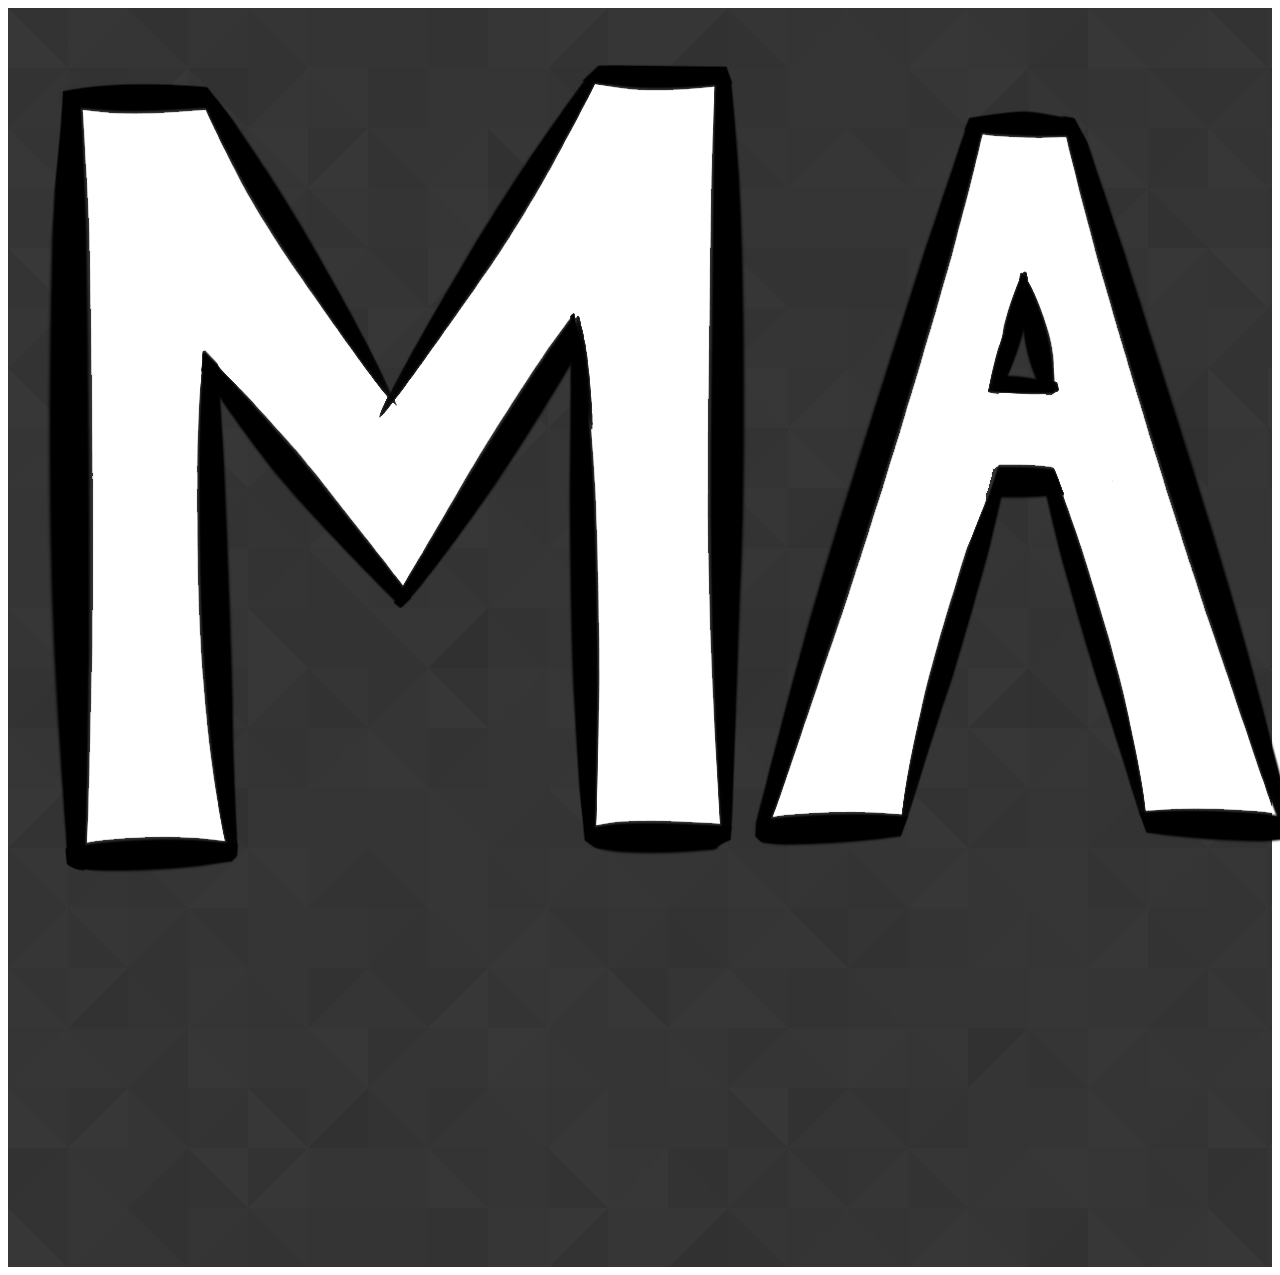
<file: campaignwebsite/About/index.html>
<!doctype html>

<html lang="en">
<head>
  <meta charset="utf-8">

  <title>The HTML5 Herald</title>
  <meta name="description" content="The HTML5 Herald">
  <meta name="author" content="SitePoint">

  <link rel="stylesheet" href="./style.css">

  <!--[if lt IE 9]>
    <script src="https://cdnjs.cloudflare.com/ajax/libs/html5shiv/3.7.3/html5shiv.js"></script>
  <![endif]-->
</head>

<body>
  <div id="main" style="background-image: url(../Images/background.png); background-repeat: repeat;">
    <div id="header">
      <img src="../Images/make_ncs_great_horizontal.png">
    </div>
    <div id="nav">
    </div>
    <div id="content">
    </div>
    <div id="footer">
    </div>
  </div>
</body>
</html>
</file>
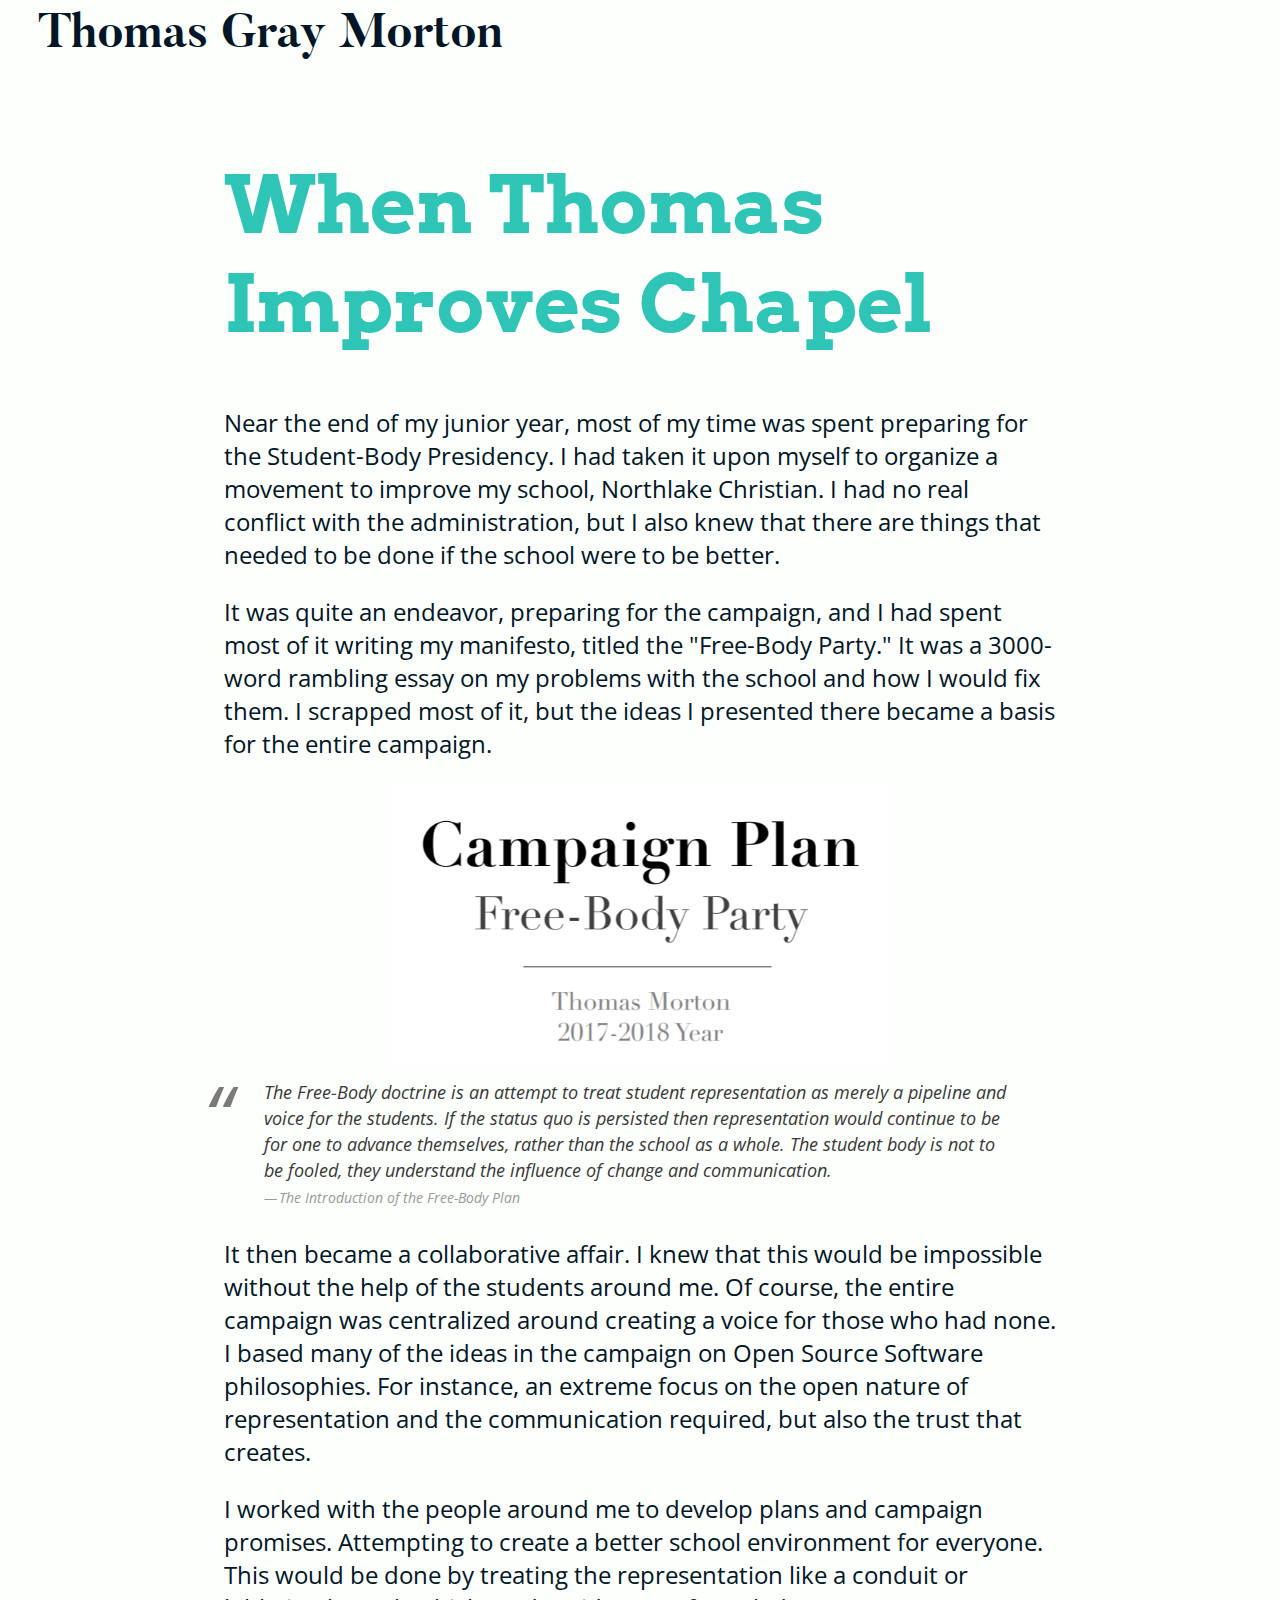
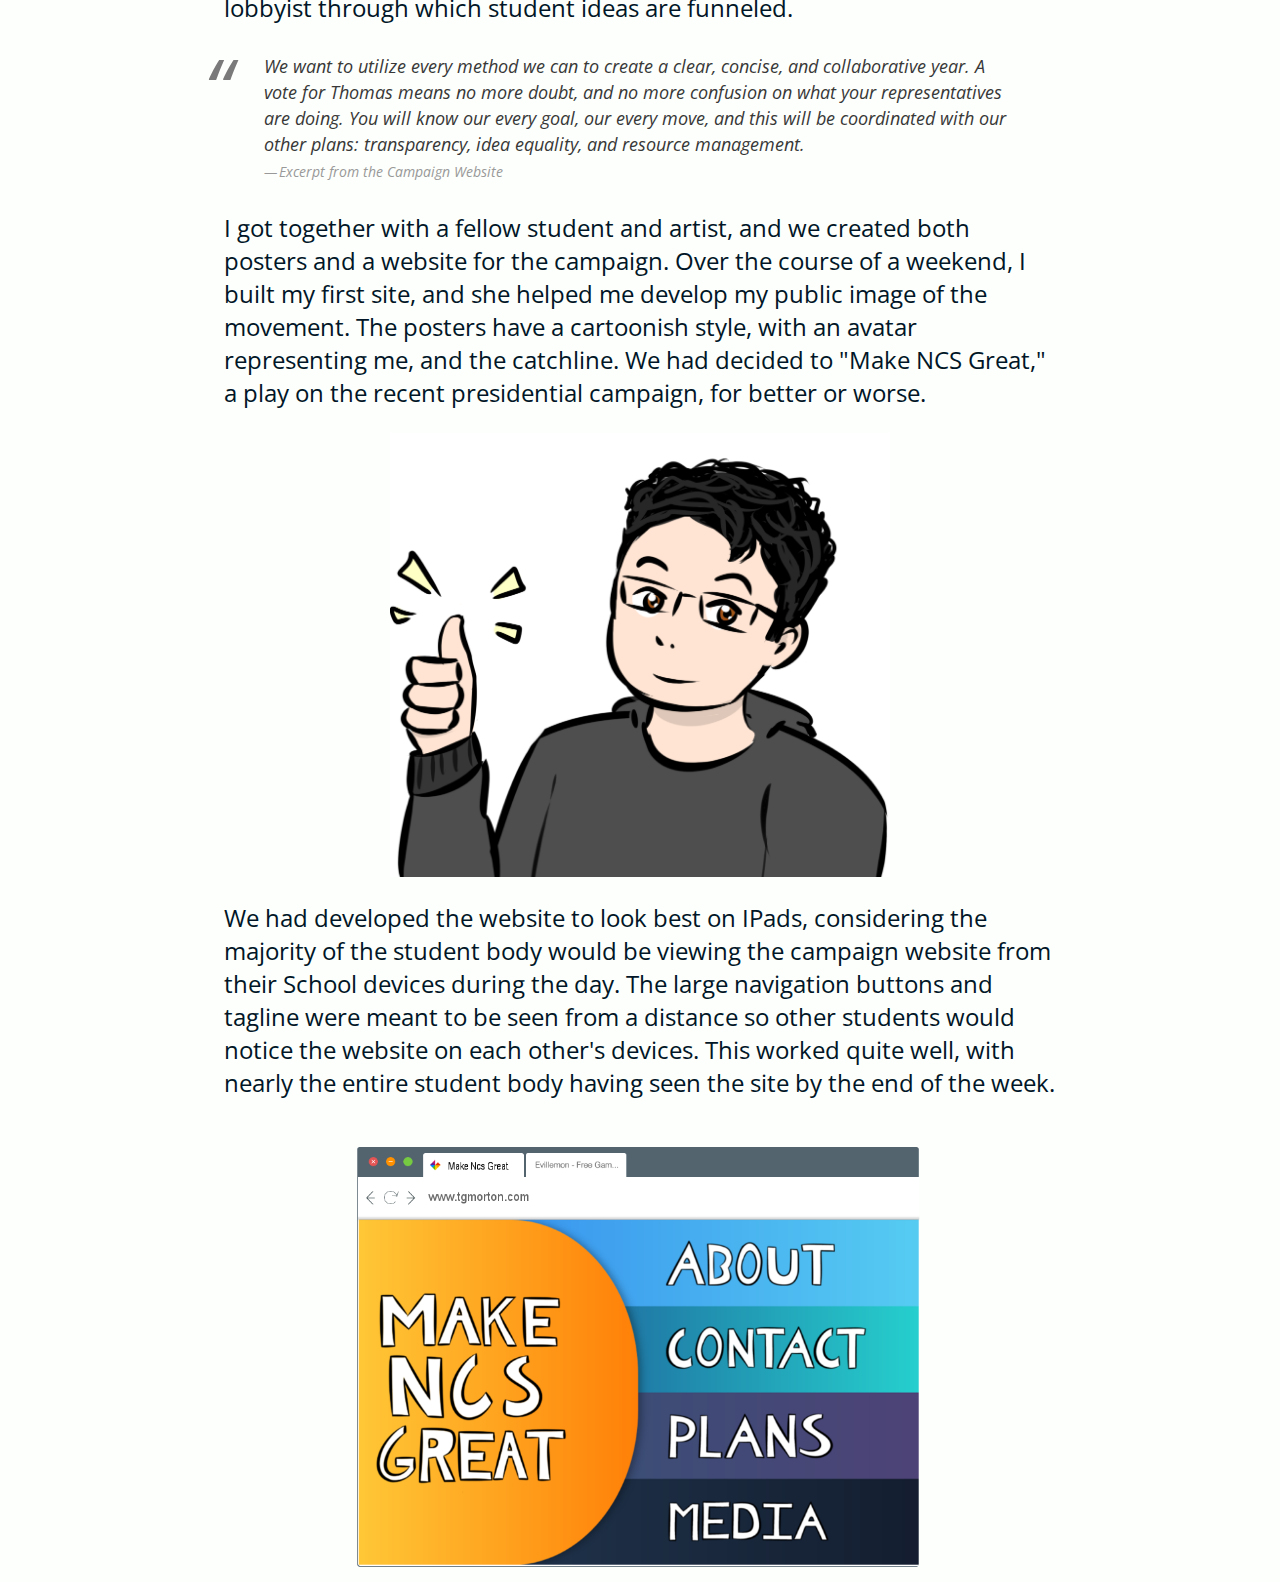
<file: articles/chapel.html>
<html>
<head>
    <link rel="stylesheet" type="text/css" href="articles.css">
    <link rel="stylesheet" type="text/css" href="../css/fonts/stylesheet.css">
    <link href="https://fonts.googleapis.com/css?family=Arvo|Open+Sans" rel="stylesheet">
    <link rel="stylesheet" media="screen 
    and (min-device-width : 100px)
    and (max-device-width : 415px)" href="./phoneportrait.css">
</head>
<body>
    <div id="nav">
        <h1 id="navtext"><a id="nav" href="../">Thomas Gray Morton</a></h1>
    </div>
    <div id="maintext">
        <h1>When Thomas Improves Chapel</h1>
        <p></p>
        <p>Near the end of my junior year, most of my time was spent preparing for the Student-Body Presidency. I had taken it upon myself to organize a movement to improve my school, Northlake Christian. I had no real conflict with the administration, but I also knew that there are things that needed to be done if the school were to be better. </p>
        <p>It was quite an endeavor, preparing for the campaign, and I had spent most of it writing my manifesto, titled the "Free-Body Party." It was a 3000-word rambling essay on my problems with the school and how I would fix them. I scrapped most of it, but the ideas I presented there became a basis for the entire campaign.</p>
        <img style="max-width: 500px;" src="../images/FreeParty.PNG">
        <blockquote>The Free-Body doctrine is an attempt to treat student representation as merely a pipeline and voice for the students. If the status quo is persisted then representation would continue to be for one to advance themselves, rather than the school as a whole. The student body is not to be fooled, they understand the influence of change and communication. <cite>The Introduction of the Free-Body Plan</cite></blockquote>
        <p>It then became a collaborative affair. I knew that this would be impossible without the help of the students around me. Of course, the entire campaign was centralized around creating a voice for those who had none. I based many of the ideas in the campaign on Open Source Software philosophies. For instance, an extreme focus on the open nature of representation and the communication required, but also the trust that creates.</p>
        <p>I worked with the people around me to develop plans and campaign promises. Attempting to create a better school environment for everyone. This would be done by treating the representation like a conduit or lobbyist through which student ideas are funneled. </p>
        <blockquote>We want to utilize every method we can to create a clear, concise, and collaborative year. A vote for Thomas means no more doubt, and no more confusion on what your representatives are doing. You will know our every goal, our every move, and this will be coordinated with our other plans: transparency, idea equality, and resource management. <cite>Excerpt from the Campaign Website</cite></blockquote>
        <p>I got together with a fellow student and artist, and we created both posters and a website for the campaign.  Over the course of a weekend, I built my first site, and she helped me develop my public image of the movement. The posters have a cartoonish style, with an avatar representing me, and the catchline. We had decided to "Make NCS Great," a play on the recent presidential campaign, for better or worse. </p>
        <img style="max-width: 500px;" src="../images/makencsgreatnoforonce.png">
        <p>We had developed the website to look best on IPads, considering the majority of the student body would be viewing the campaign website from their School devices during the day.  The large navigation buttons and tagline were meant to be seen from a distance so other students would notice the website on each other's devices. This worked quite well, with nearly the entire student body having seen the site by the end of the week. 
        </p>
        <img style="max-width: 600px;" src="../images/browser-mockup.png">
        
    </div>
</body>
</html>
</file>
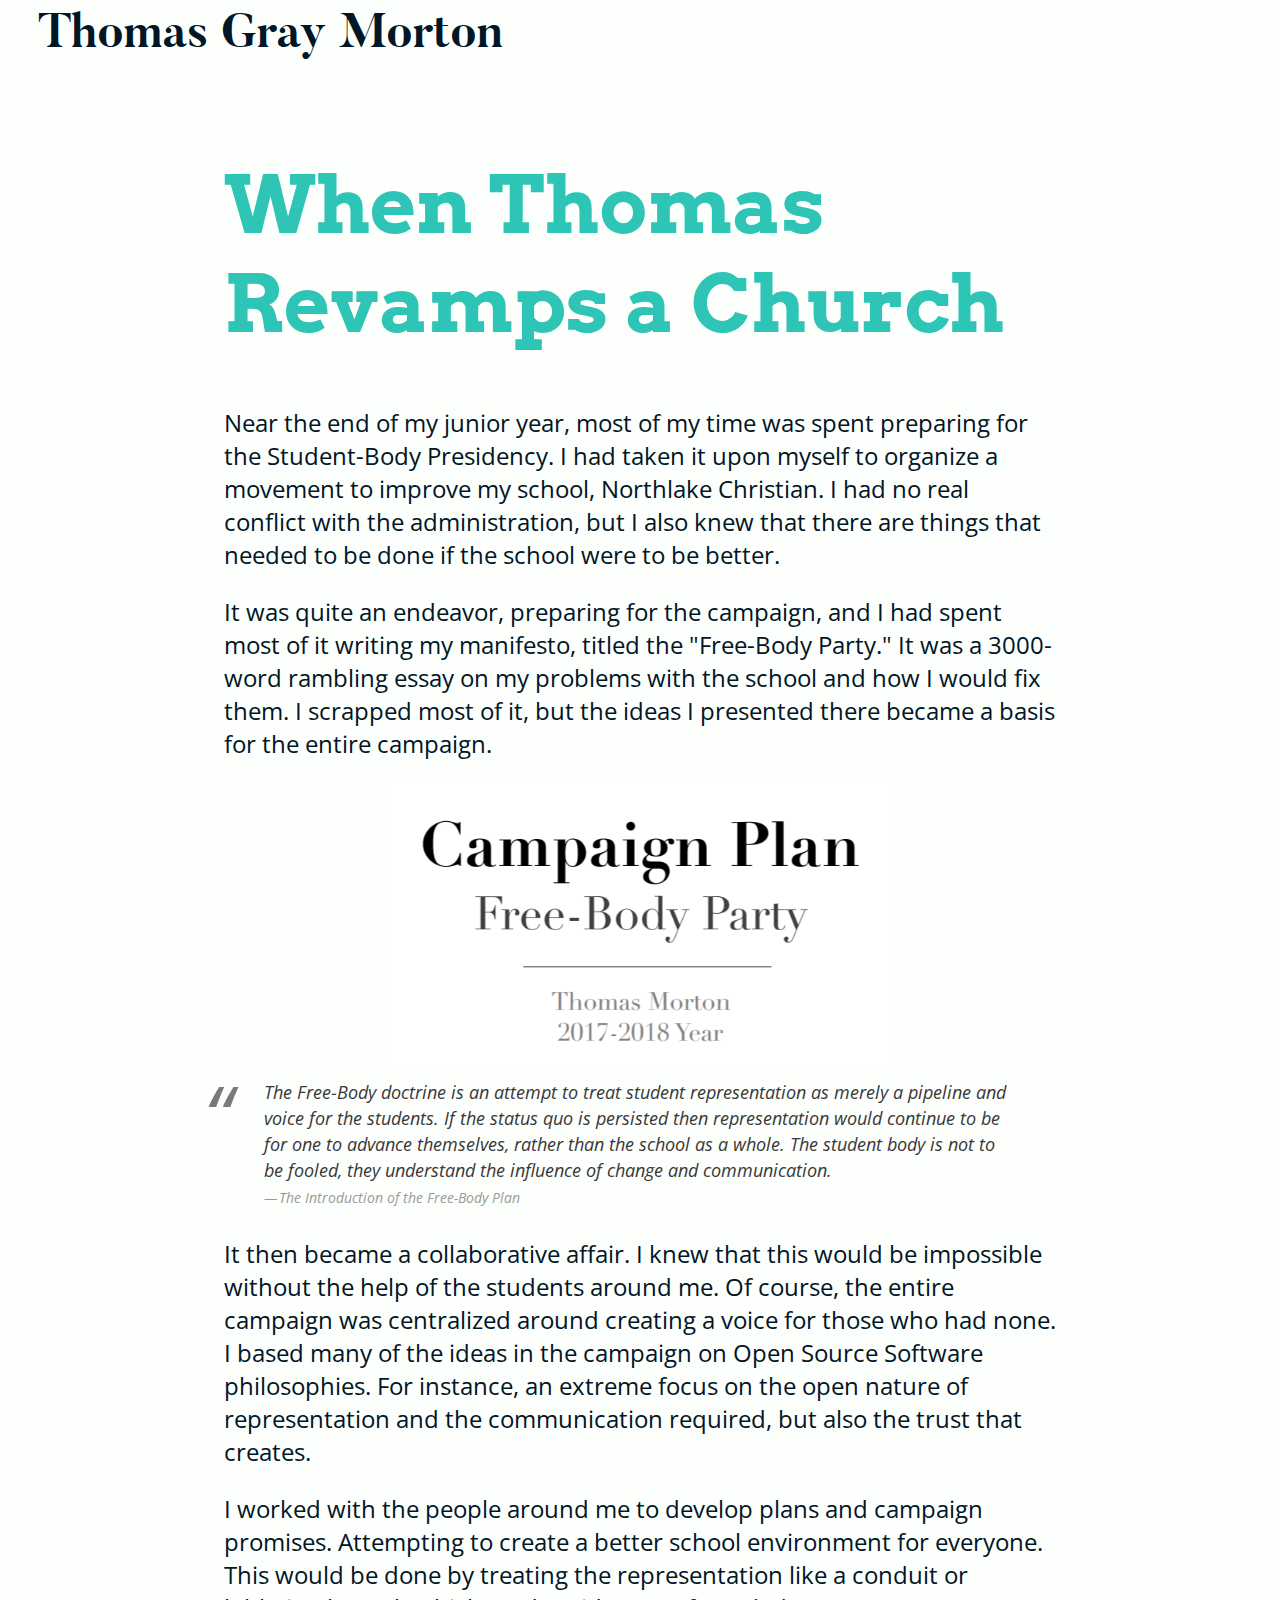
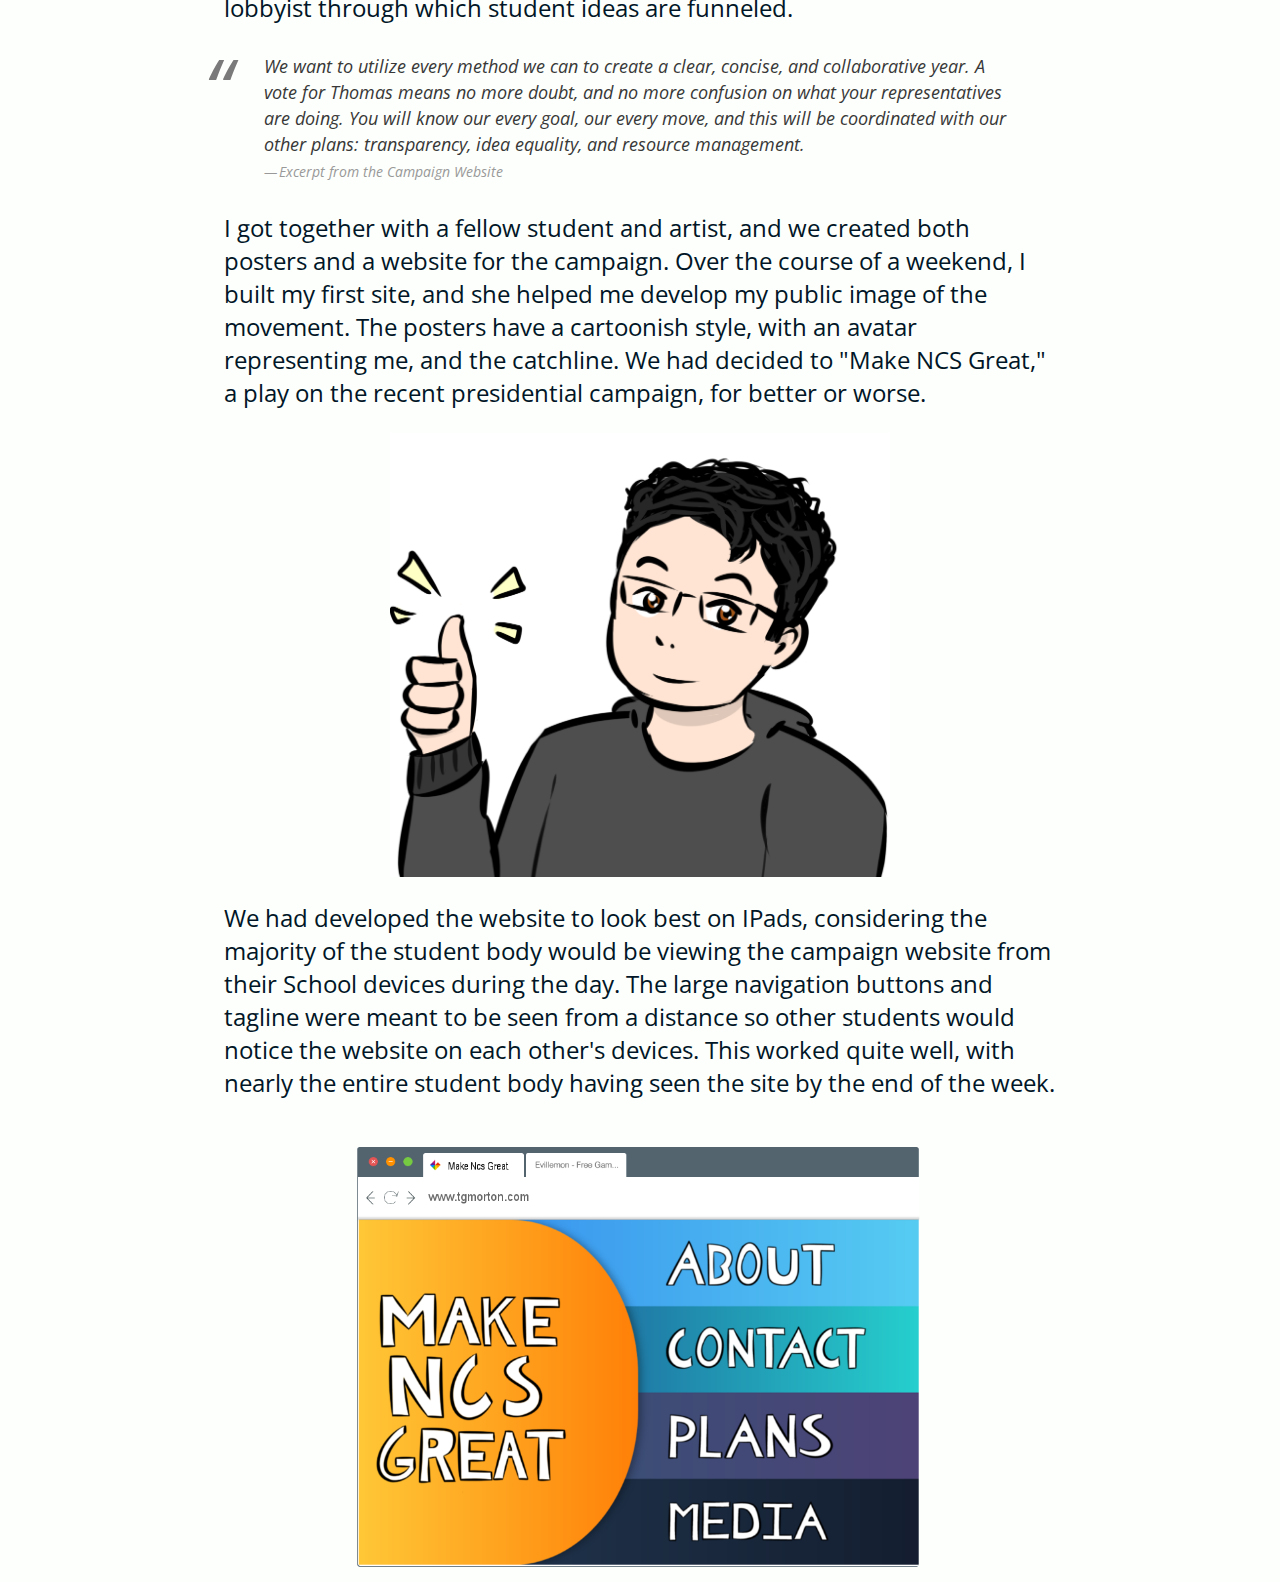
<file: articles/church.html>
<html>
<head>
    <link rel="stylesheet" type="text/css" href="articles.css">
    <link rel="stylesheet" type="text/css" href="../css/fonts/stylesheet.css">
    <link href="https://fonts.googleapis.com/css?family=Arvo|Open+Sans" rel="stylesheet">
    <link rel="stylesheet" media="screen 
    and (min-device-width : 100px)
    and (max-device-width : 415px)" href="./phoneportrait.css">
</head>
<body>
    <div id="nav">
        <h1 id="navtext"><a id="nav" href="../">Thomas Gray Morton</a></h1>
    </div>
    <div id="maintext">
        <h1>When Thomas Revamps a Church</h1>
        <p></p>
        <p>Near the end of my junior year, most of my time was spent preparing for the Student-Body Presidency. I had taken it upon myself to organize a movement to improve my school, Northlake Christian. I had no real conflict with the administration, but I also knew that there are things that needed to be done if the school were to be better. </p>
        <p>It was quite an endeavor, preparing for the campaign, and I had spent most of it writing my manifesto, titled the "Free-Body Party." It was a 3000-word rambling essay on my problems with the school and how I would fix them. I scrapped most of it, but the ideas I presented there became a basis for the entire campaign.</p>
        <img style="max-width: 500px;" src="../images/FreeParty.PNG">
        <blockquote>The Free-Body doctrine is an attempt to treat student representation as merely a pipeline and voice for the students. If the status quo is persisted then representation would continue to be for one to advance themselves, rather than the school as a whole. The student body is not to be fooled, they understand the influence of change and communication. <cite>The Introduction of the Free-Body Plan</cite></blockquote>
        <p>It then became a collaborative affair. I knew that this would be impossible without the help of the students around me. Of course, the entire campaign was centralized around creating a voice for those who had none. I based many of the ideas in the campaign on Open Source Software philosophies. For instance, an extreme focus on the open nature of representation and the communication required, but also the trust that creates.</p>
        <p>I worked with the people around me to develop plans and campaign promises. Attempting to create a better school environment for everyone. This would be done by treating the representation like a conduit or lobbyist through which student ideas are funneled. </p>
        <blockquote>We want to utilize every method we can to create a clear, concise, and collaborative year. A vote for Thomas means no more doubt, and no more confusion on what your representatives are doing. You will know our every goal, our every move, and this will be coordinated with our other plans: transparency, idea equality, and resource management. <cite>Excerpt from the Campaign Website</cite></blockquote>
        <p>I got together with a fellow student and artist, and we created both posters and a website for the campaign.  Over the course of a weekend, I built my first site, and she helped me develop my public image of the movement. The posters have a cartoonish style, with an avatar representing me, and the catchline. We had decided to "Make NCS Great," a play on the recent presidential campaign, for better or worse. </p>
        <img style="max-width: 500px;" src="../images/makencsgreatnoforonce.png">
        <p>We had developed the website to look best on IPads, considering the majority of the student body would be viewing the campaign website from their School devices during the day.  The large navigation buttons and tagline were meant to be seen from a distance so other students would notice the website on each other's devices. This worked quite well, with nearly the entire student body having seen the site by the end of the week. 
        </p>
        <img style="max-width: 600px;" src="../images/browser-mockup.png">
        
    </div>
</body>
</html>
</file>
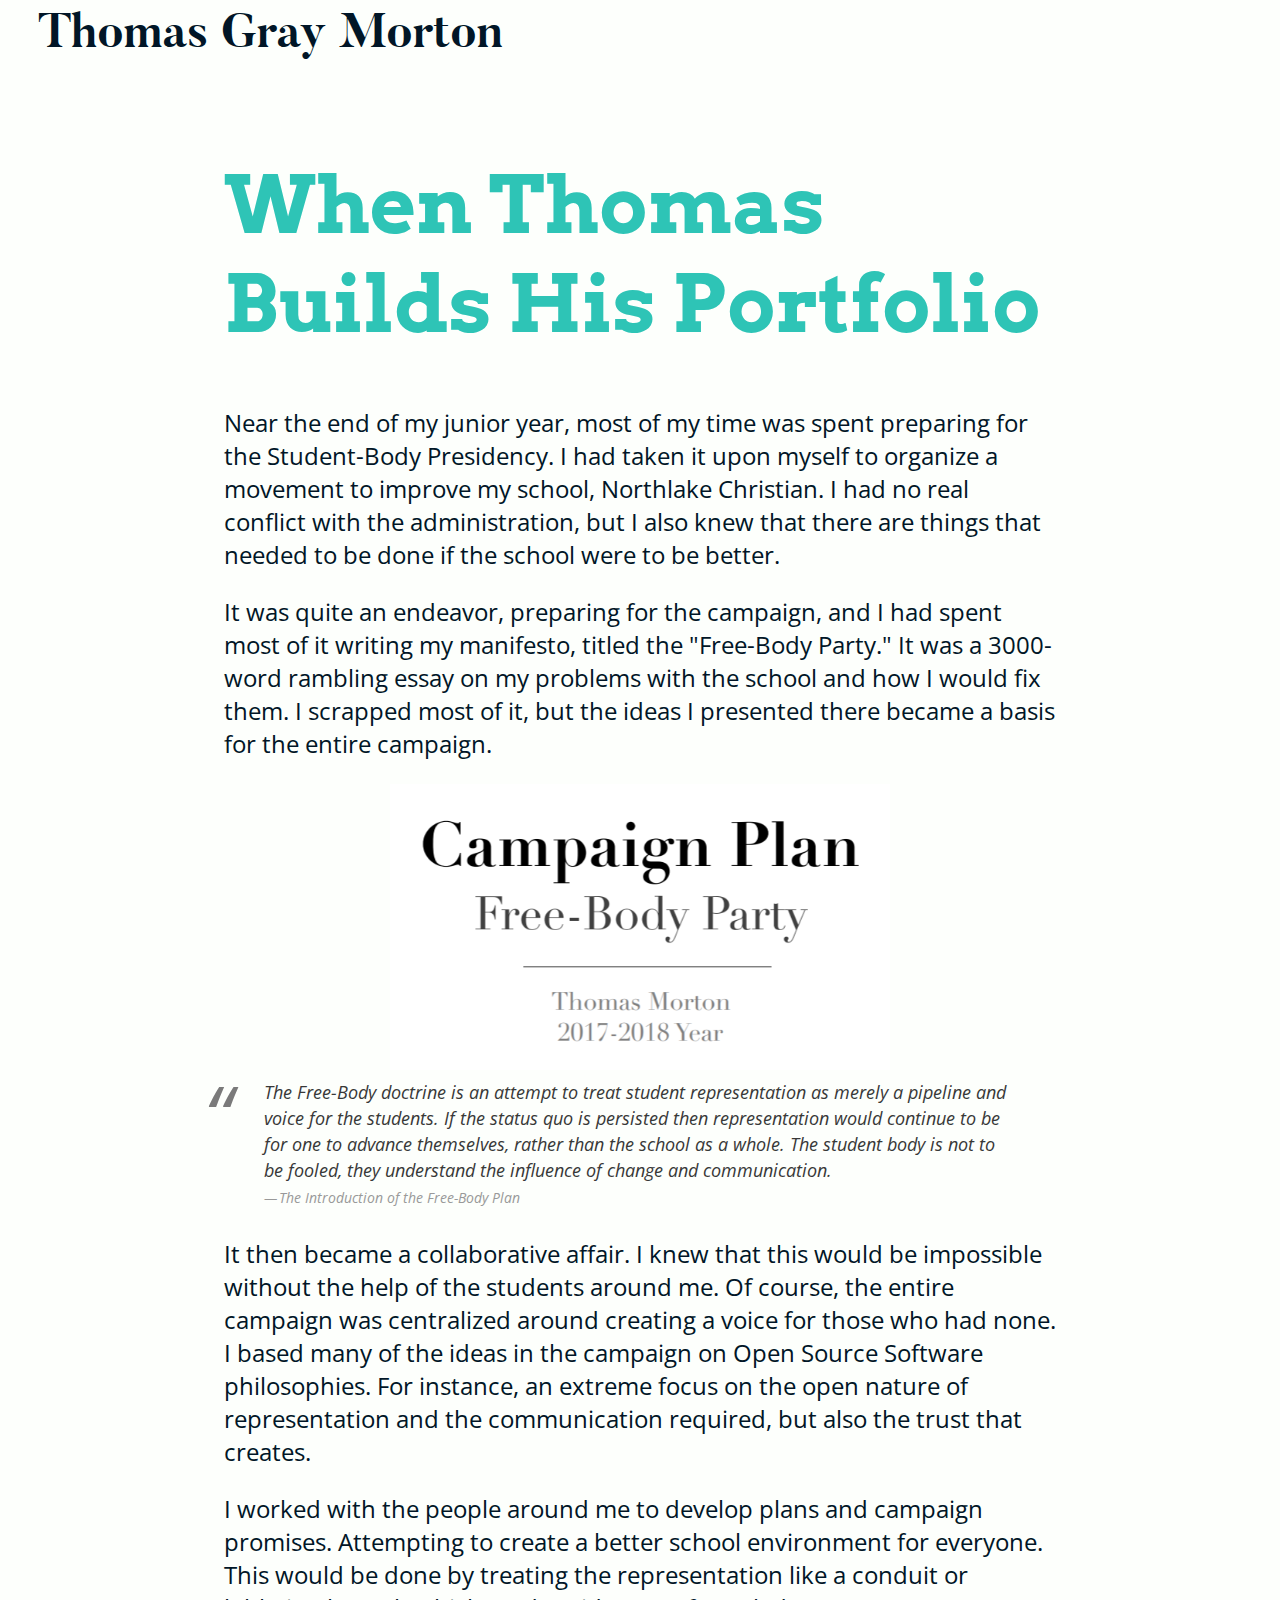
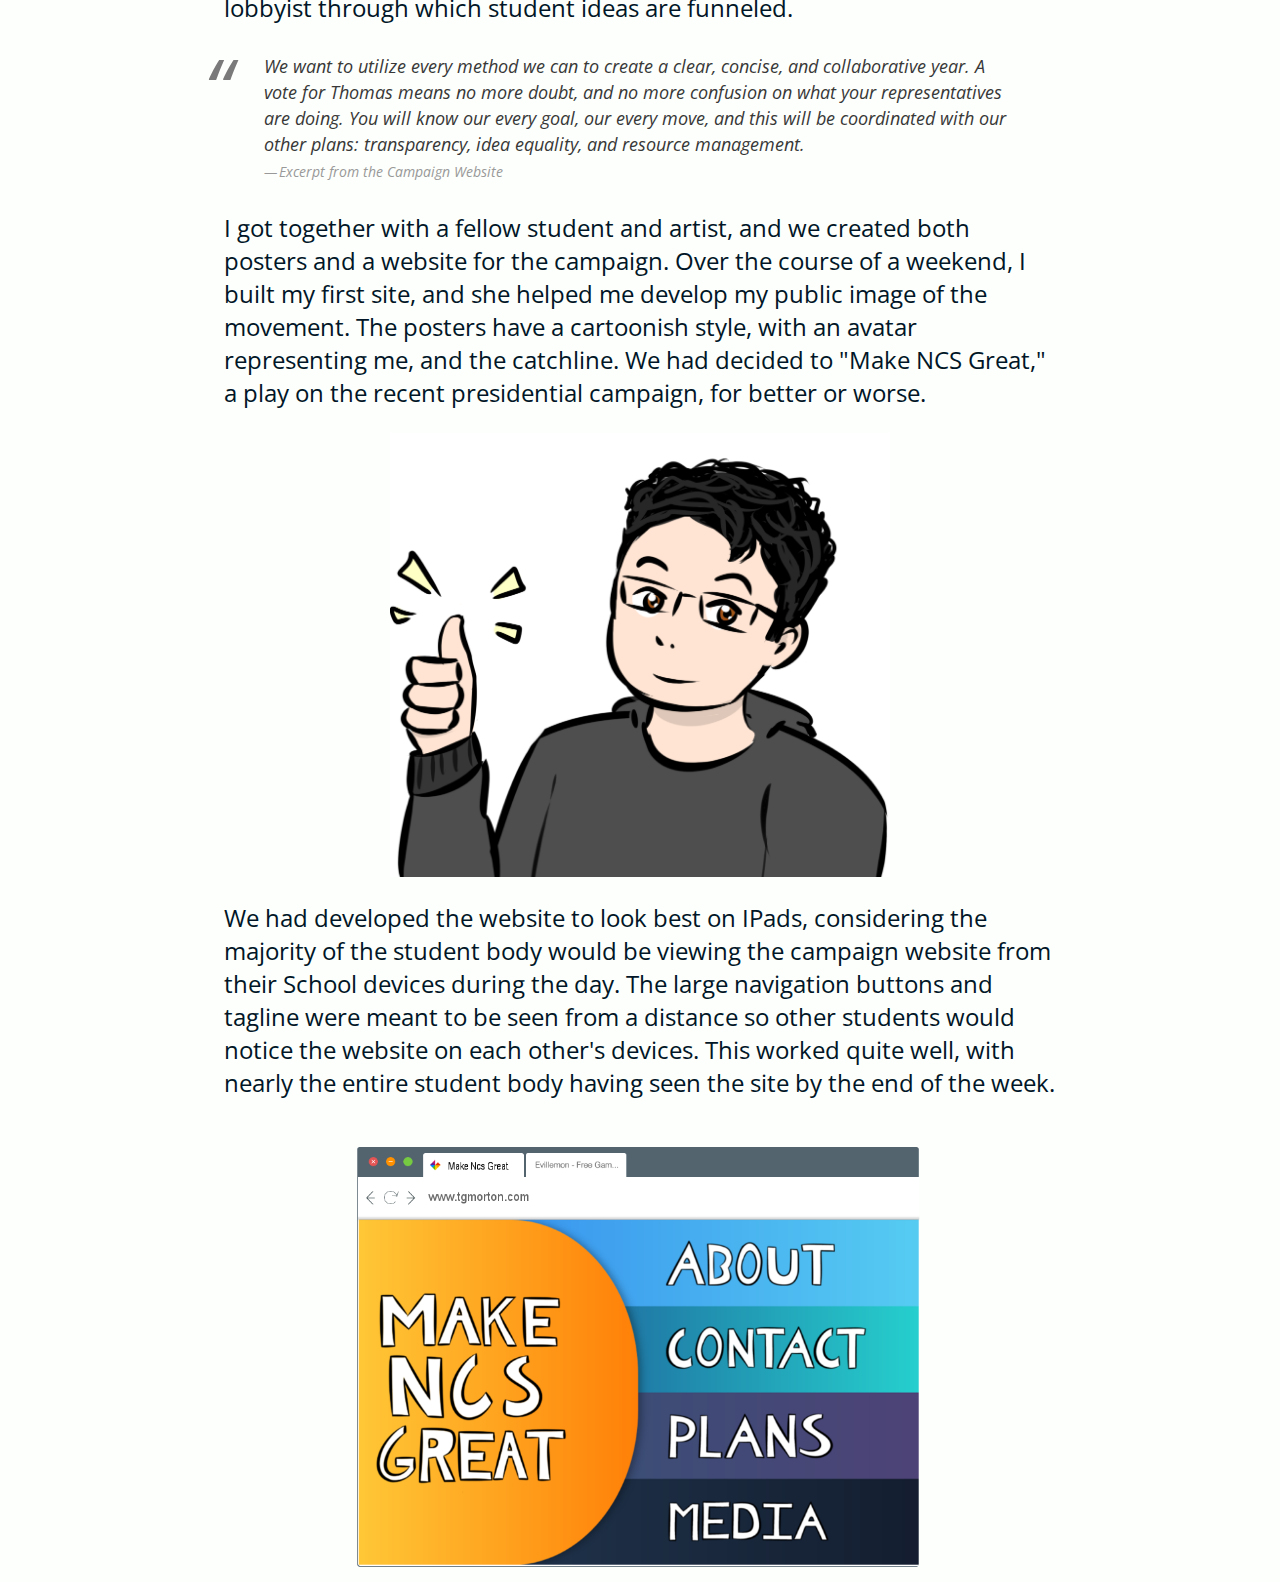
<file: articles/portfolio.html>
<html>
<head>
    <link rel="stylesheet" type="text/css" href="articles.css">
    <link rel="stylesheet" type="text/css" href="../css/fonts/stylesheet.css">
    <link href="https://fonts.googleapis.com/css?family=Arvo|Open+Sans" rel="stylesheet">
    <link rel="stylesheet" media="screen 
    and (min-device-width : 100px)
    and (max-device-width : 415px)" href="./phoneportrait.css">
</head>
<body>
    <div id="nav">
        <h1 id="navtext"><a id="nav" href="../">Thomas Gray Morton</a></h1>
    </div>
    <div id="maintext">
        <h1>When Thomas Builds His Portfolio</h1>
        <p></p>
        <p>Near the end of my junior year, most of my time was spent preparing for the Student-Body Presidency. I had taken it upon myself to organize a movement to improve my school, Northlake Christian. I had no real conflict with the administration, but I also knew that there are things that needed to be done if the school were to be better. </p>
        <p>It was quite an endeavor, preparing for the campaign, and I had spent most of it writing my manifesto, titled the "Free-Body Party." It was a 3000-word rambling essay on my problems with the school and how I would fix them. I scrapped most of it, but the ideas I presented there became a basis for the entire campaign.</p>
        <img style="max-width: 500px;" src="../images/FreeParty.PNG">
        <blockquote>The Free-Body doctrine is an attempt to treat student representation as merely a pipeline and voice for the students. If the status quo is persisted then representation would continue to be for one to advance themselves, rather than the school as a whole. The student body is not to be fooled, they understand the influence of change and communication. <cite>The Introduction of the Free-Body Plan</cite></blockquote>
        <p>It then became a collaborative affair. I knew that this would be impossible without the help of the students around me. Of course, the entire campaign was centralized around creating a voice for those who had none. I based many of the ideas in the campaign on Open Source Software philosophies. For instance, an extreme focus on the open nature of representation and the communication required, but also the trust that creates.</p>
        <p>I worked with the people around me to develop plans and campaign promises. Attempting to create a better school environment for everyone. This would be done by treating the representation like a conduit or lobbyist through which student ideas are funneled. </p>
        <blockquote>We want to utilize every method we can to create a clear, concise, and collaborative year. A vote for Thomas means no more doubt, and no more confusion on what your representatives are doing. You will know our every goal, our every move, and this will be coordinated with our other plans: transparency, idea equality, and resource management. <cite>Excerpt from the Campaign Website</cite></blockquote>
        <p>I got together with a fellow student and artist, and we created both posters and a website for the campaign.  Over the course of a weekend, I built my first site, and she helped me develop my public image of the movement. The posters have a cartoonish style, with an avatar representing me, and the catchline. We had decided to "Make NCS Great," a play on the recent presidential campaign, for better or worse. </p>
        <img style="max-width: 500px;" src="../images/makencsgreatnoforonce.png">
        <p>We had developed the website to look best on IPads, considering the majority of the student body would be viewing the campaign website from their School devices during the day.  The large navigation buttons and tagline were meant to be seen from a distance so other students would notice the website on each other's devices. This worked quite well, with nearly the entire student body having seen the site by the end of the week. 
        </p>
        <img style="max-width: 600px;" src="../images/browser-mockup.png">
        
    </div>
</body>
</html>
</file>
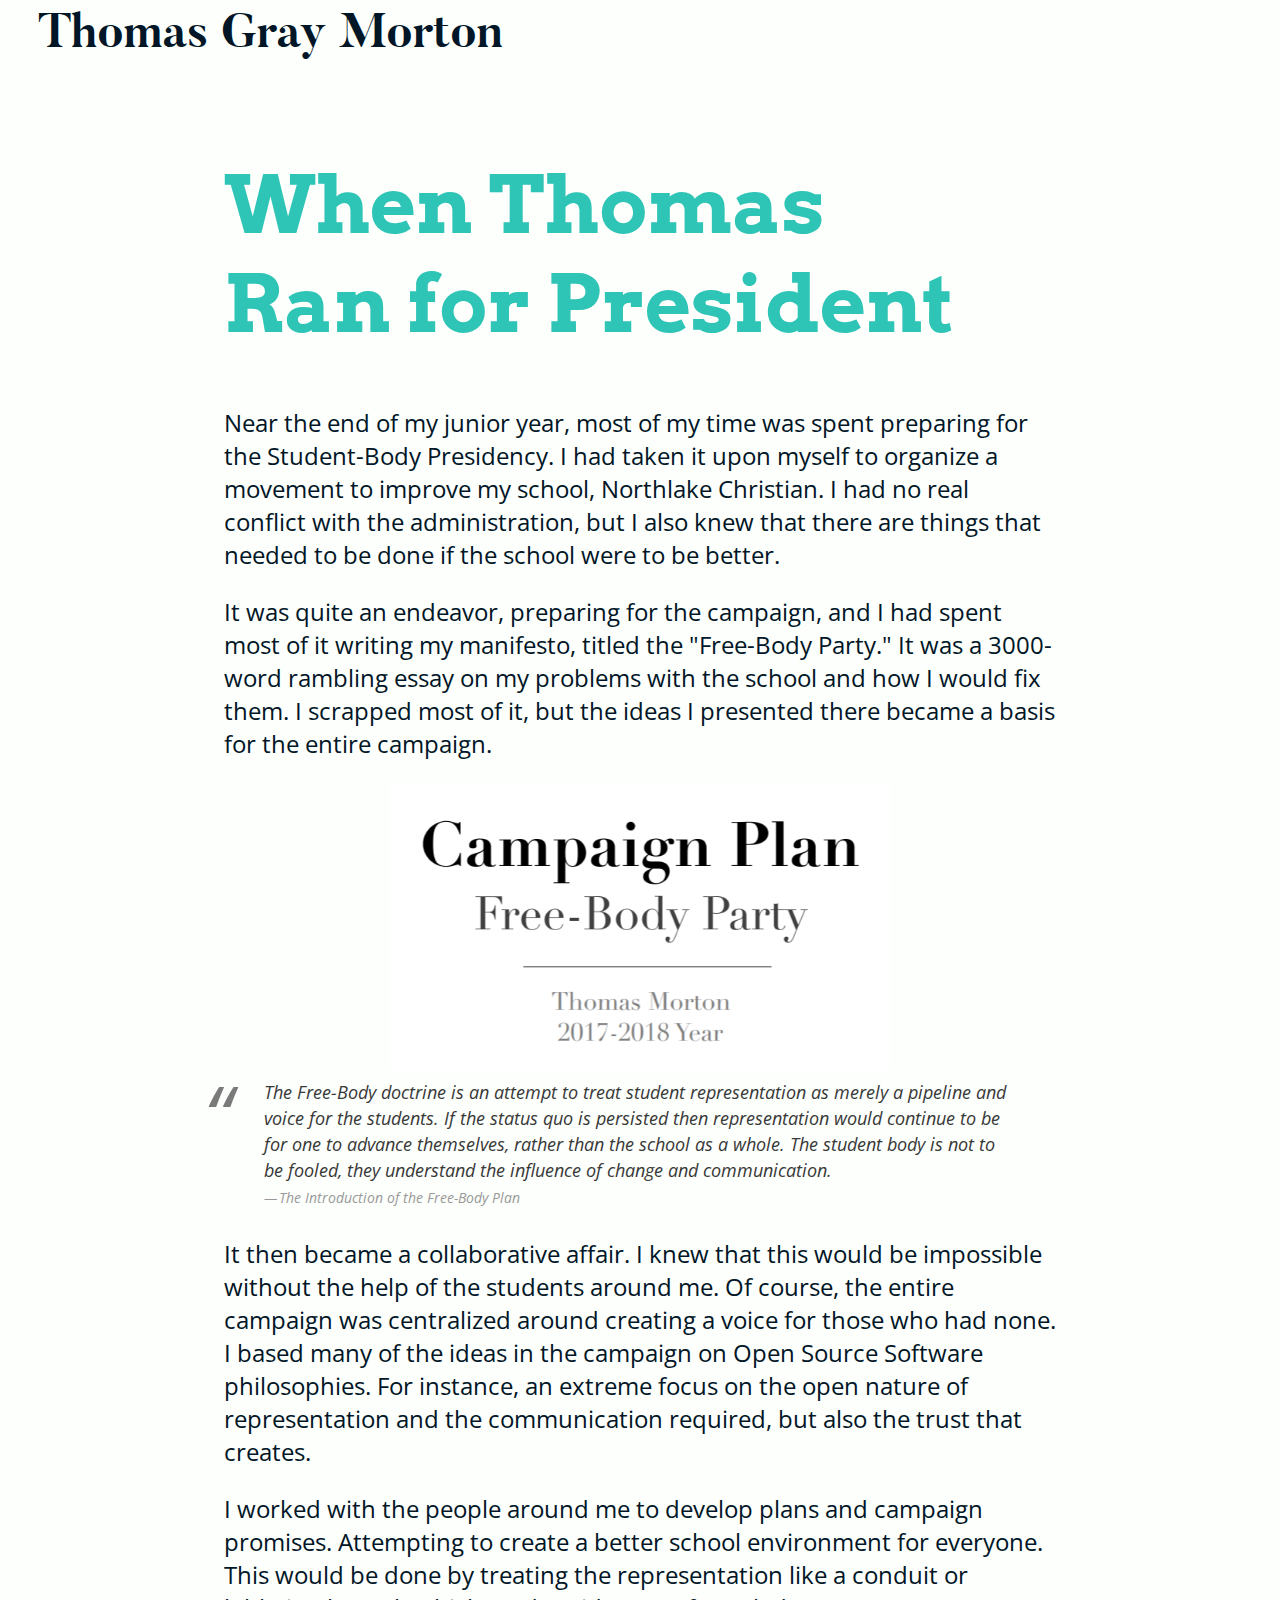
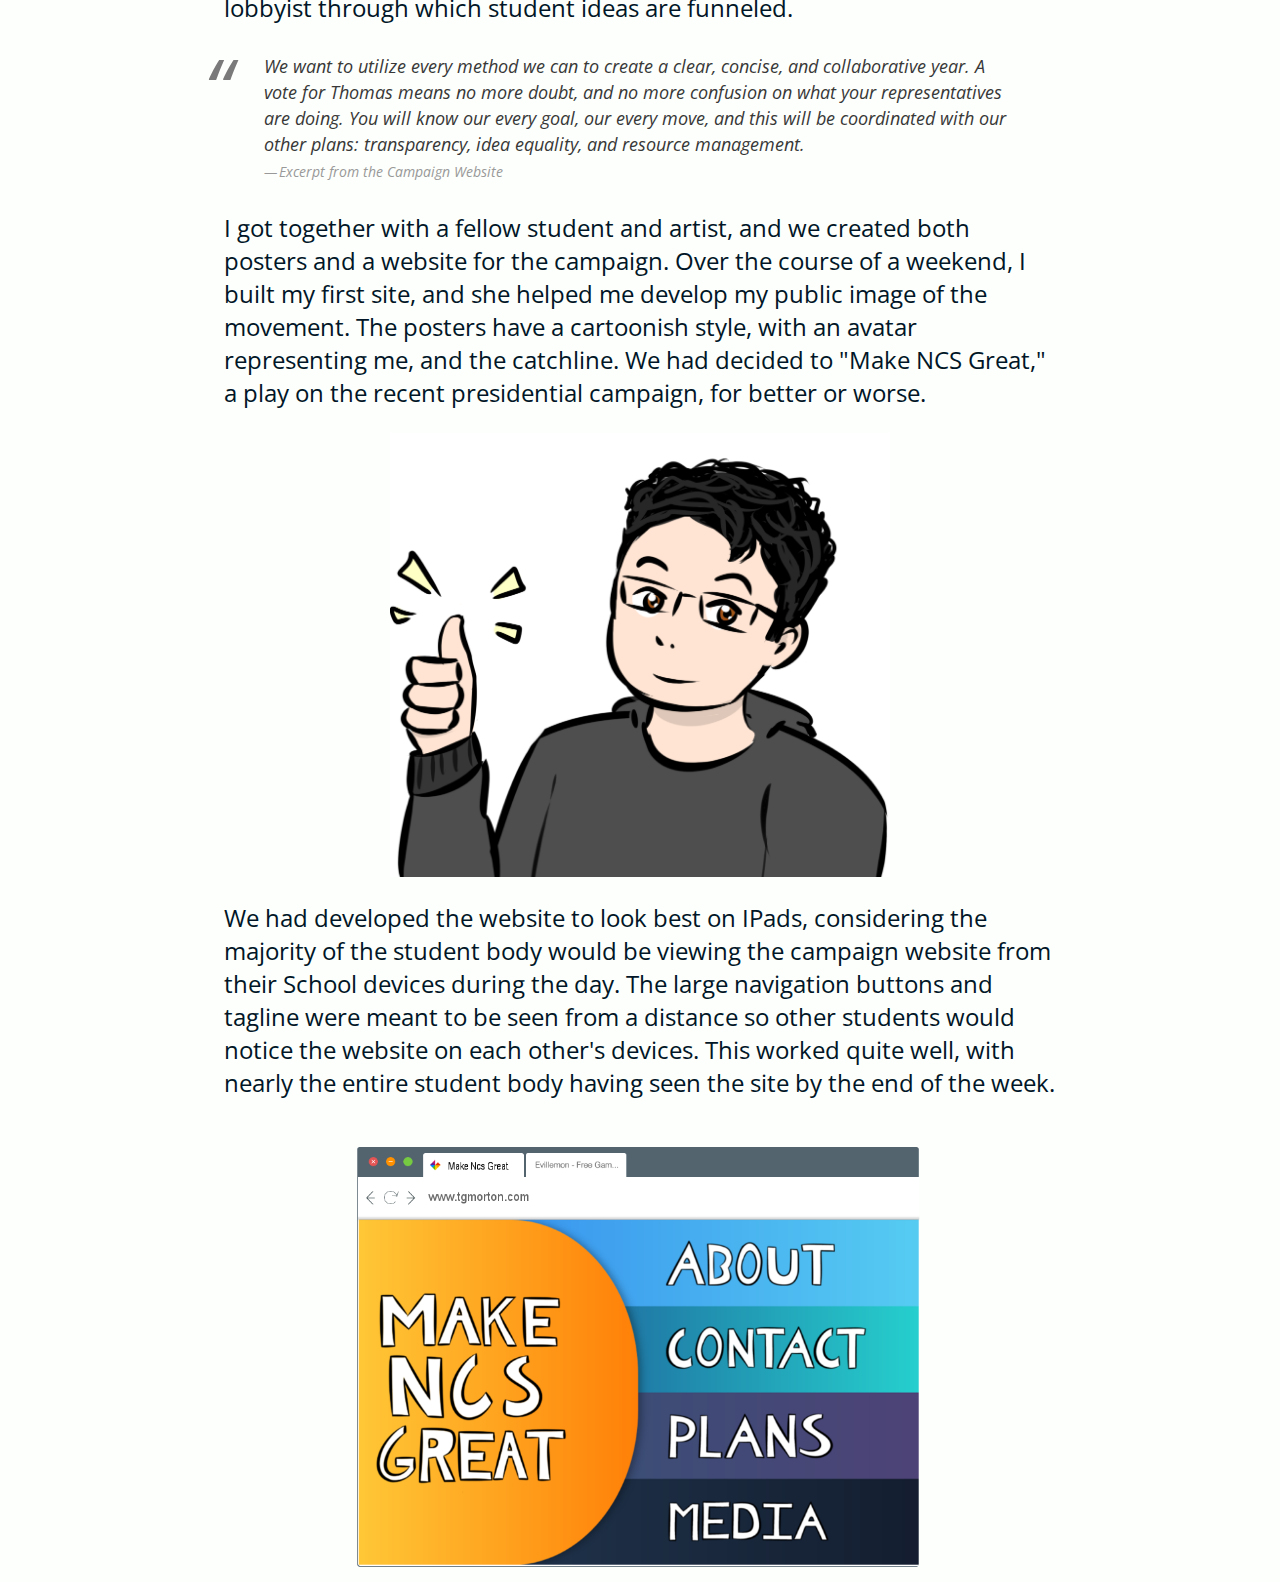
<file: articles/president.html>
<html>
<head>
    <link rel="stylesheet" type="text/css" href="articles.css">
    <link rel="stylesheet" type="text/css" href="../css/fonts/stylesheet.css">
    <link href="https://fonts.googleapis.com/css?family=Arvo|Open+Sans" rel="stylesheet">
    <link rel="stylesheet" media="screen 
    and (min-device-width : 100px)
    and (max-device-width : 415px)" href="./phoneportrait.css">
</head>
<body>
    <div id="nav">
        <h1 id="navtext"><a id="nav" href="../">Thomas Gray Morton</a></h1>
    </div>
    <div id="maintext">
        <h1>When Thomas Ran&nbspfor President</h1>
        <p></p>
        <p>Near the end of my junior year, most of my time was spent preparing for the Student-Body Presidency. I had taken it upon myself to organize a movement to improve my school, Northlake Christian. I had no real conflict with the administration, but I also knew that there are things that needed to be done if the school were to be better. </p>
        <p>It was quite an endeavor, preparing for the campaign, and I had spent most of it writing my manifesto, titled the "Free-Body Party." It was a 3000-word rambling essay on my problems with the school and how I would fix them. I scrapped most of it, but the ideas I presented there became a basis for the entire campaign.</p>
        <img style="max-width: 500px;" src="../images/FreeParty.PNG">
        <blockquote>The Free-Body doctrine is an attempt to treat student representation as merely a pipeline and voice for the students. If the status quo is persisted then representation would continue to be for one to advance themselves, rather than the school as a whole. The student body is not to be fooled, they understand the influence of change and communication. <cite>The Introduction of the Free-Body Plan</cite></blockquote>
        <p>It then became a collaborative affair. I knew that this would be impossible without the help of the students around me. Of course, the entire campaign was centralized around creating a voice for those who had none. I based many of the ideas in the campaign on Open Source Software philosophies. For instance, an extreme focus on the open nature of representation and the communication required, but also the trust that creates.</p>
        <p>I worked with the people around me to develop plans and campaign promises. Attempting to create a better school environment for everyone. This would be done by treating the representation like a conduit or lobbyist through which student ideas are funneled. </p>
        <blockquote>We want to utilize every method we can to create a clear, concise, and collaborative year. A vote for Thomas means no more doubt, and no more confusion on what your representatives are doing. You will know our every goal, our every move, and this will be coordinated with our other plans: transparency, idea equality, and resource management. <cite>Excerpt from the Campaign Website</cite></blockquote>
        <p>I got together with a fellow student and artist, and we created both posters and a website for the campaign.  Over the course of a weekend, I built my first site, and she helped me develop my public image of the movement. The posters have a cartoonish style, with an avatar representing me, and the catchline. We had decided to "Make NCS Great," a play on the recent presidential campaign, for better or worse. </p>
        <img style="max-width: 500px;" src="../images/makencsgreatnoforonce.png">
        <p>We had developed the website to look best on IPads, considering the majority of the student body would be viewing the campaign website from their School devices during the day.  The large navigation buttons and tagline were meant to be seen from a distance so other students would notice the website on each other's devices. This worked quite well, with nearly the entire student body having seen the site by the end of the week. 
        </p>
        <img style="max-width: 600px;" src="../images/browser-mockup.png">
        
    </div>
</body>
</html>
</file>
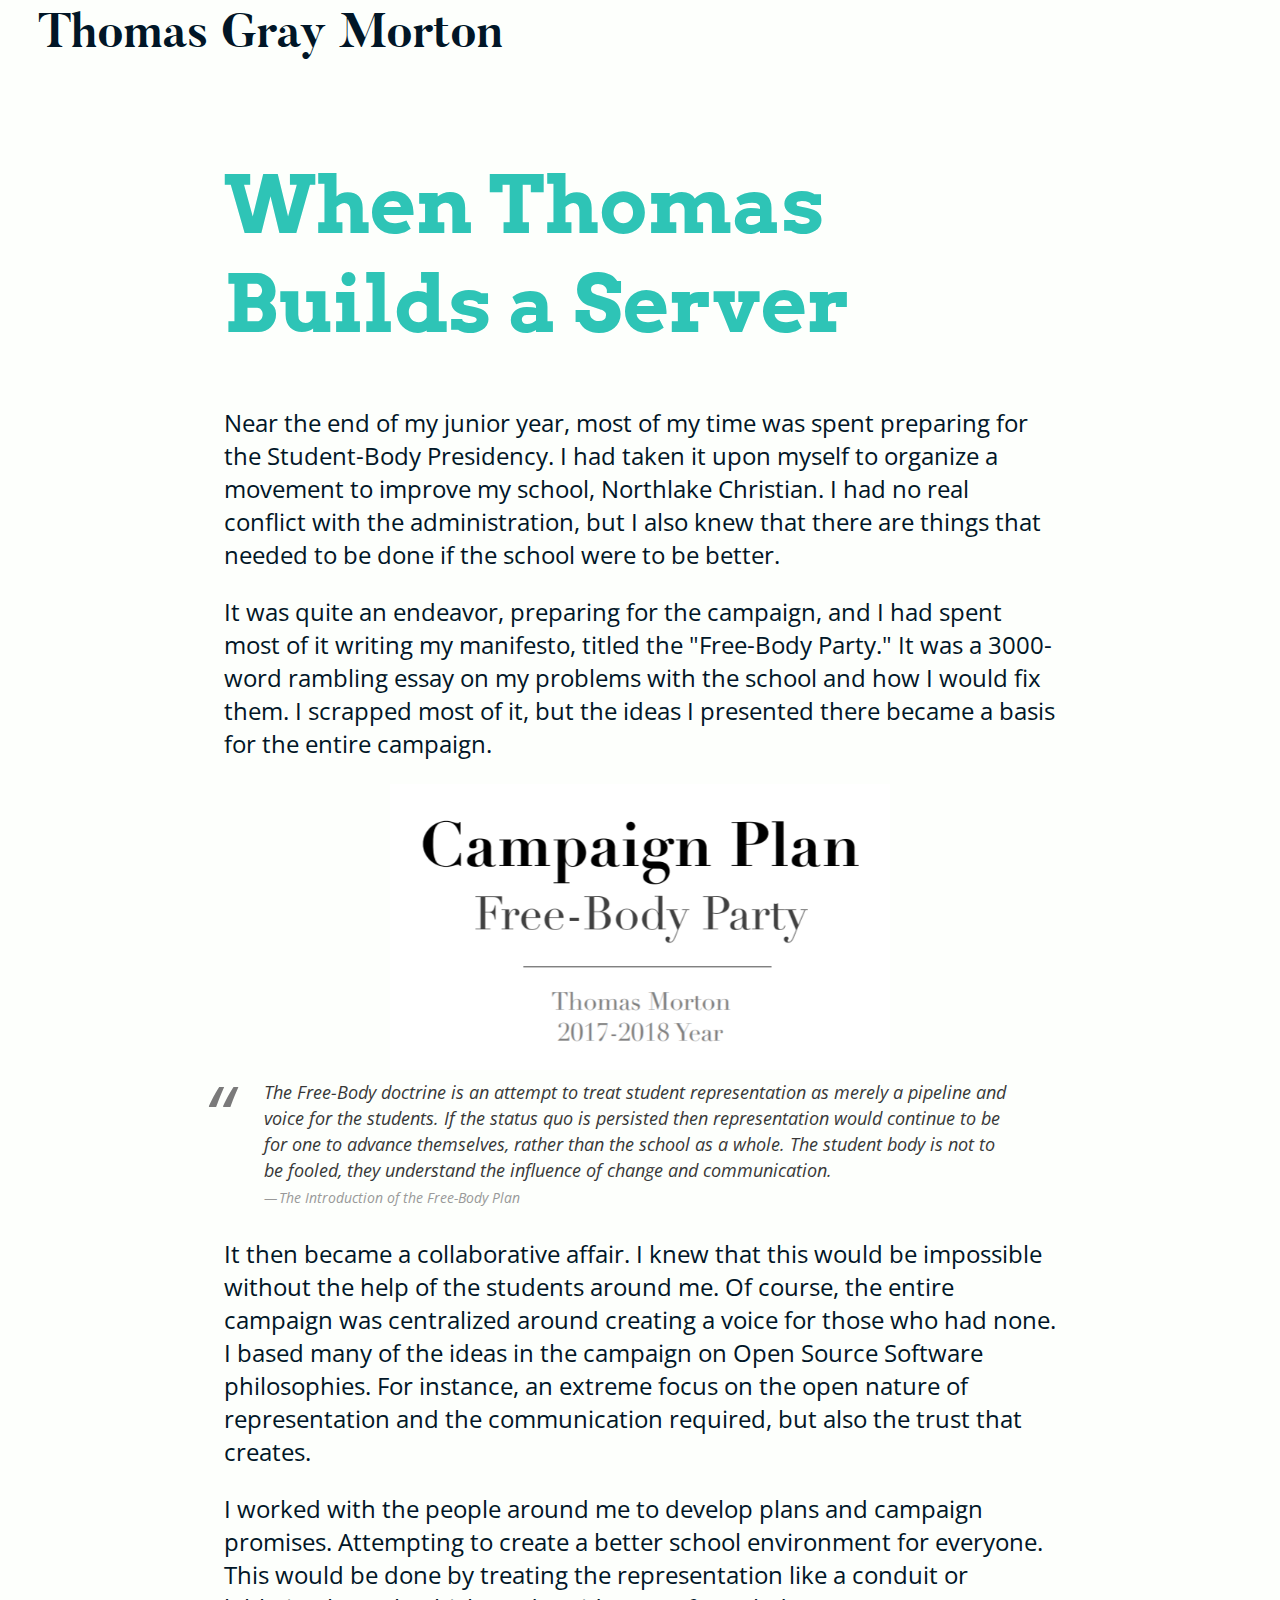
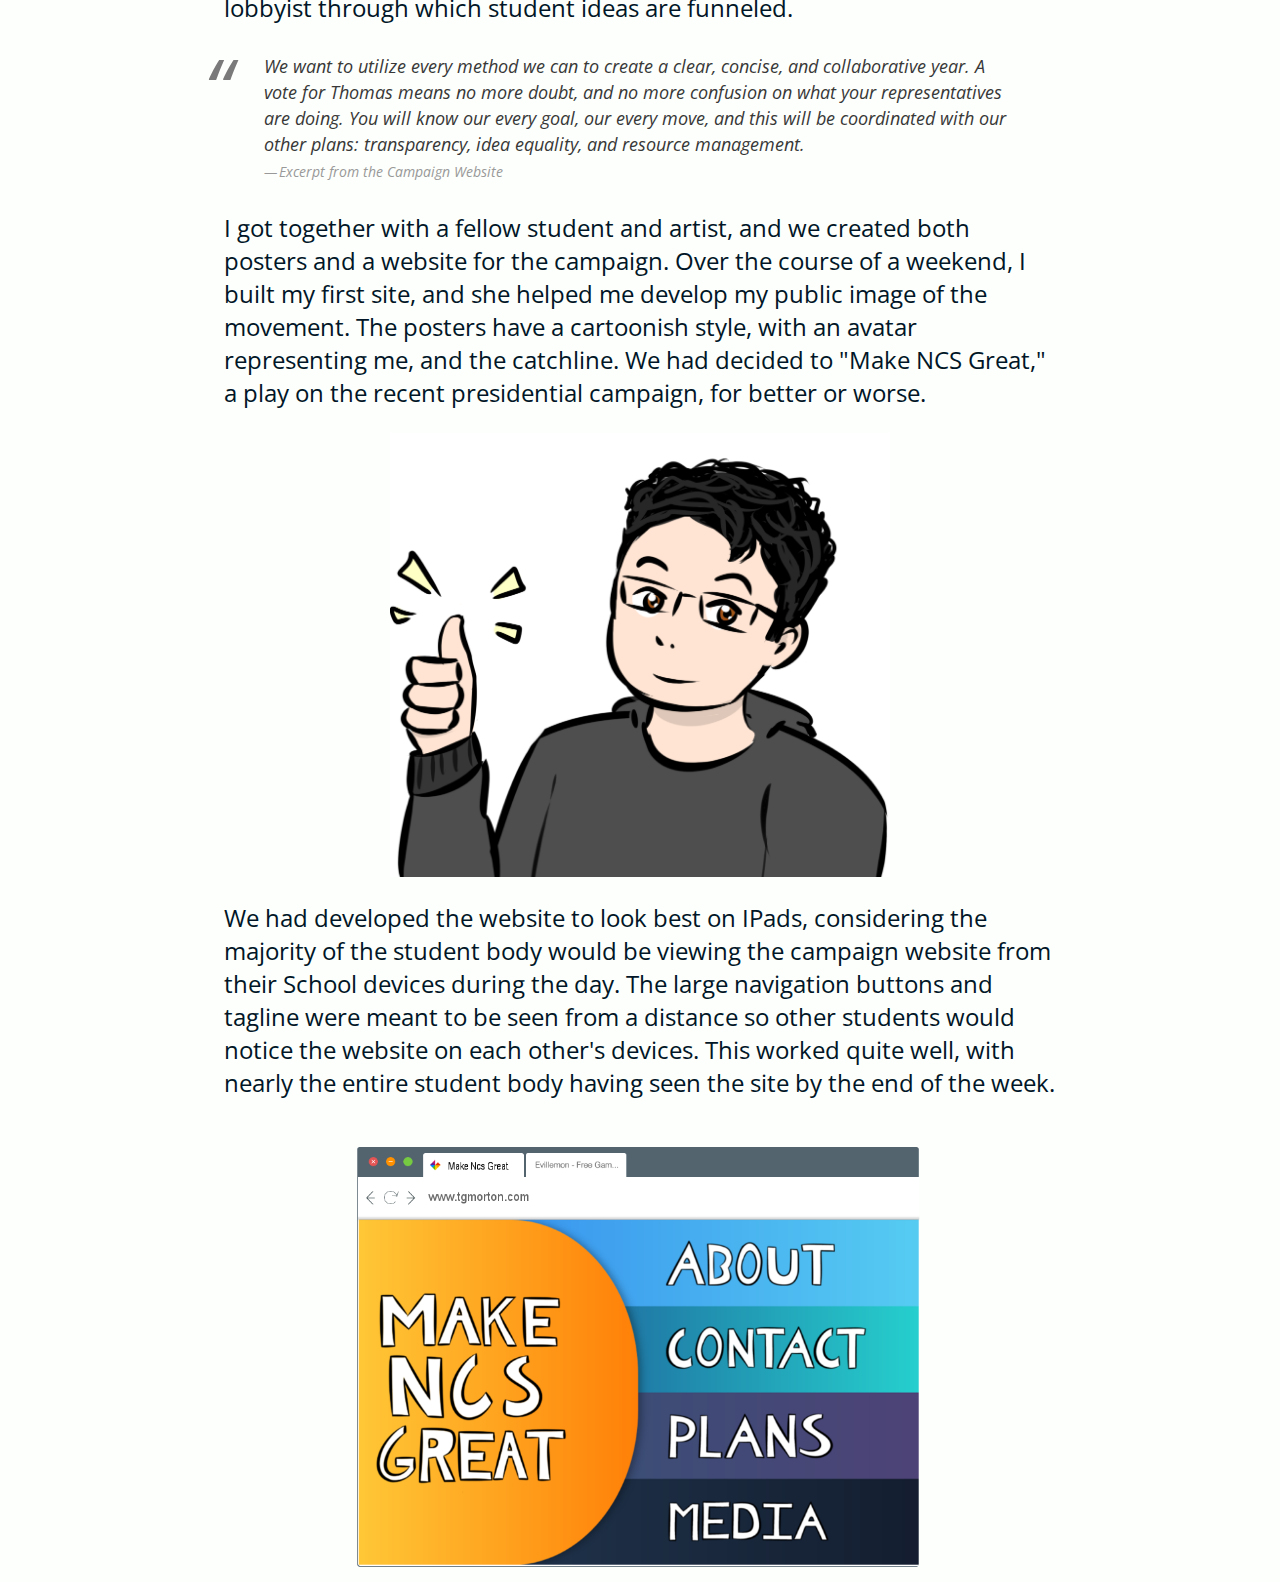
<file: articles/server.html>
<html>
<head>
    <link rel="stylesheet" type="text/css" href="articles.css">
    <link rel="stylesheet" type="text/css" href="../css/fonts/stylesheet.css">
    <link href="https://fonts.googleapis.com/css?family=Arvo|Open+Sans" rel="stylesheet">
    <link rel="stylesheet" media="screen 
    and (min-device-width : 100px)
    and (max-device-width : 415px)" href="./phoneportrait.css">
</head>
<body>
    <div id="nav">
        <h1 id="navtext"><a id="nav" href="../">Thomas Gray Morton</a></h1>
    </div>
    <div id="maintext">
        <h1>When Thomas Builds a Server</h1>
        <p></p>
        <p>Near the end of my junior year, most of my time was spent preparing for the Student-Body Presidency. I had taken it upon myself to organize a movement to improve my school, Northlake Christian. I had no real conflict with the administration, but I also knew that there are things that needed to be done if the school were to be better. </p>
        <p>It was quite an endeavor, preparing for the campaign, and I had spent most of it writing my manifesto, titled the "Free-Body Party." It was a 3000-word rambling essay on my problems with the school and how I would fix them. I scrapped most of it, but the ideas I presented there became a basis for the entire campaign.</p>
        <img style="max-width: 500px;" src="../images/FreeParty.PNG">
        <blockquote>The Free-Body doctrine is an attempt to treat student representation as merely a pipeline and voice for the students. If the status quo is persisted then representation would continue to be for one to advance themselves, rather than the school as a whole. The student body is not to be fooled, they understand the influence of change and communication. <cite>The Introduction of the Free-Body Plan</cite></blockquote>
        <p>It then became a collaborative affair. I knew that this would be impossible without the help of the students around me. Of course, the entire campaign was centralized around creating a voice for those who had none. I based many of the ideas in the campaign on Open Source Software philosophies. For instance, an extreme focus on the open nature of representation and the communication required, but also the trust that creates.</p>
        <p>I worked with the people around me to develop plans and campaign promises. Attempting to create a better school environment for everyone. This would be done by treating the representation like a conduit or lobbyist through which student ideas are funneled. </p>
        <blockquote>We want to utilize every method we can to create a clear, concise, and collaborative year. A vote for Thomas means no more doubt, and no more confusion on what your representatives are doing. You will know our every goal, our every move, and this will be coordinated with our other plans: transparency, idea equality, and resource management. <cite>Excerpt from the Campaign Website</cite></blockquote>
        <p>I got together with a fellow student and artist, and we created both posters and a website for the campaign.  Over the course of a weekend, I built my first site, and she helped me develop my public image of the movement. The posters have a cartoonish style, with an avatar representing me, and the catchline. We had decided to "Make NCS Great," a play on the recent presidential campaign, for better or worse. </p>
        <img style="max-width: 500px;" src="../images/makencsgreatnoforonce.png">
        <p>We had developed the website to look best on IPads, considering the majority of the student body would be viewing the campaign website from their School devices during the day.  The large navigation buttons and tagline were meant to be seen from a distance so other students would notice the website on each other's devices. This worked quite well, with nearly the entire student body having seen the site by the end of the week. 
        </p>
        <img style="max-width: 600px;" src="../images/browser-mockup.png">
        
    </div>
</body>
</html>
</file>
<file: campaignwebsite/About/style.css>
#main {
    background-image: url(../Images/background.png);
    background-repeat: repeat;
    width: 100%;
    height: auto;
    margin: 0;
    padding: 0;
}

#header {
    width: 100%;
    height: 25%;
    
}
</file>
<file: articles/articles.css>
#nav {
    position: static;
    z-index: 1000;
    height: 47px;
    width: 100%;
}

#navtext {
    padding: 0;
    position: static;
    height: auto;
    width: auto;
    font-size: 3em;
    margin: 0;
    margin-left: 3vw;
    font-family: butlerbold;
    color: #011627;
    float: left;
}

body {
    margin: 0;
}



#maintext {
    height: auto;
    width: 65%;
    position: absolute;
    display: block;
    margin-left: auto;
    margin-right: auto;
    right: 0;
    left: 0;
    margin-top: 6vh;
    max-width: 1024px;
}

h1 {
    font-family: Arvo;
    font-size: 5em;
    color: #2EC4B6;
}

html {
    background: #FDFFFC;
    overflow: scroll;
;}

p {
    font-family: 'Open Sans';
    font-size: 1.5em;
    color: #011627;
}

img {
    width: 100%;
    height: auto;
    display: block;
    margin-left: auto;
    margin-right: auto;
    right: 0;
    left: 0;
}

blockquote {
    font-family: Open Sans; serif;
    font-size: 18px;
    font-style: italic;
    width: auto;
    margin: 0.25em 0;
    padding: 0.25em 40px;
    line-height: 1.45;
    position: relative;
    color: #383838;
}
blockquote:before {
display: block;
content: "\201C";
font-size: 80px;
position: absolute;
left: -20px;
top: -20px;
color: #7a7a7a;
}

blockquote cite {
color: #999999;
font-size: 14px;
display: block;
margin-top: 5px;
}
 
blockquote cite:before {
content: "\2014 \2009";
}

a:link, a:visited, a:active, a:hover {
    text-decoration: none;
    color: #011627;
}
</file>
<file: css/fonts/stylesheet.css>
/* Generated by Font Squirrel (https://www.fontsquirrel.com) on May 13, 2016 */



@font-face {
    font-family: 'butlerblack';
    src: url('butler_black-webfont.woff2') format('woff2'),
         url('butler_black-webfont.woff') format('woff');
    font-weight: normal;
    font-style: normal;

}




@font-face {
    font-family: 'butlerbold';
    src: url('butler_bold-webfont.woff2') format('woff2'),
         url('butler_bold-webfont.woff') format('woff');
    font-weight: normal;
    font-style: normal;

}




@font-face {
    font-family: 'butlerextrabold';
    src: url('butler_extrabold-webfont.woff2') format('woff2'),
         url('butler_extrabold-webfont.woff') format('woff');
    font-weight: normal;
    font-style: normal;

}




@font-face {
    font-family: 'butlerlight';
    src: url('butler_light-webfont.woff2') format('woff2'),
         url('butler_light-webfont.woff') format('woff');
    font-weight: normal;
    font-style: normal;

}




@font-face {
    font-family: 'butlermedium';
    src: url('butler_medium-webfont.woff2') format('woff2'),
         url('butler_medium-webfont.woff') format('woff');
    font-weight: normal;
    font-style: normal;

}




@font-face {
    font-family: 'butlerregular';
    src: url('butler_regular-webfont.woff2') format('woff2'),
         url('butler_regular-webfont.woff') format('woff');
    font-weight: normal;
    font-style: normal;

}




@font-face {
    font-family: 'butlerultralight';
    src: url('butler_ultra_light-webfont.woff2') format('woff2'),
         url('butler_ultra_light-webfont.woff') format('woff');
    font-weight: normal;
    font-style: normal;

}

@font-face {
    font-family: 'blowbrush';
    src: url('blowbrush.otf')
}
</file>
<file: articles/phoneportrait.css>
#navtext {
    font-size: 5em;
}
h1 {
    font-size: 7em;
}
p {
    font-size: 2.75em;
}
blockquote {
    font-size: 2.4em;
}
cite {
    font-size: .8em;
}
img {
    max-width: 100% !important;
}
#maintext {
    width: 85%;
}
</file>
